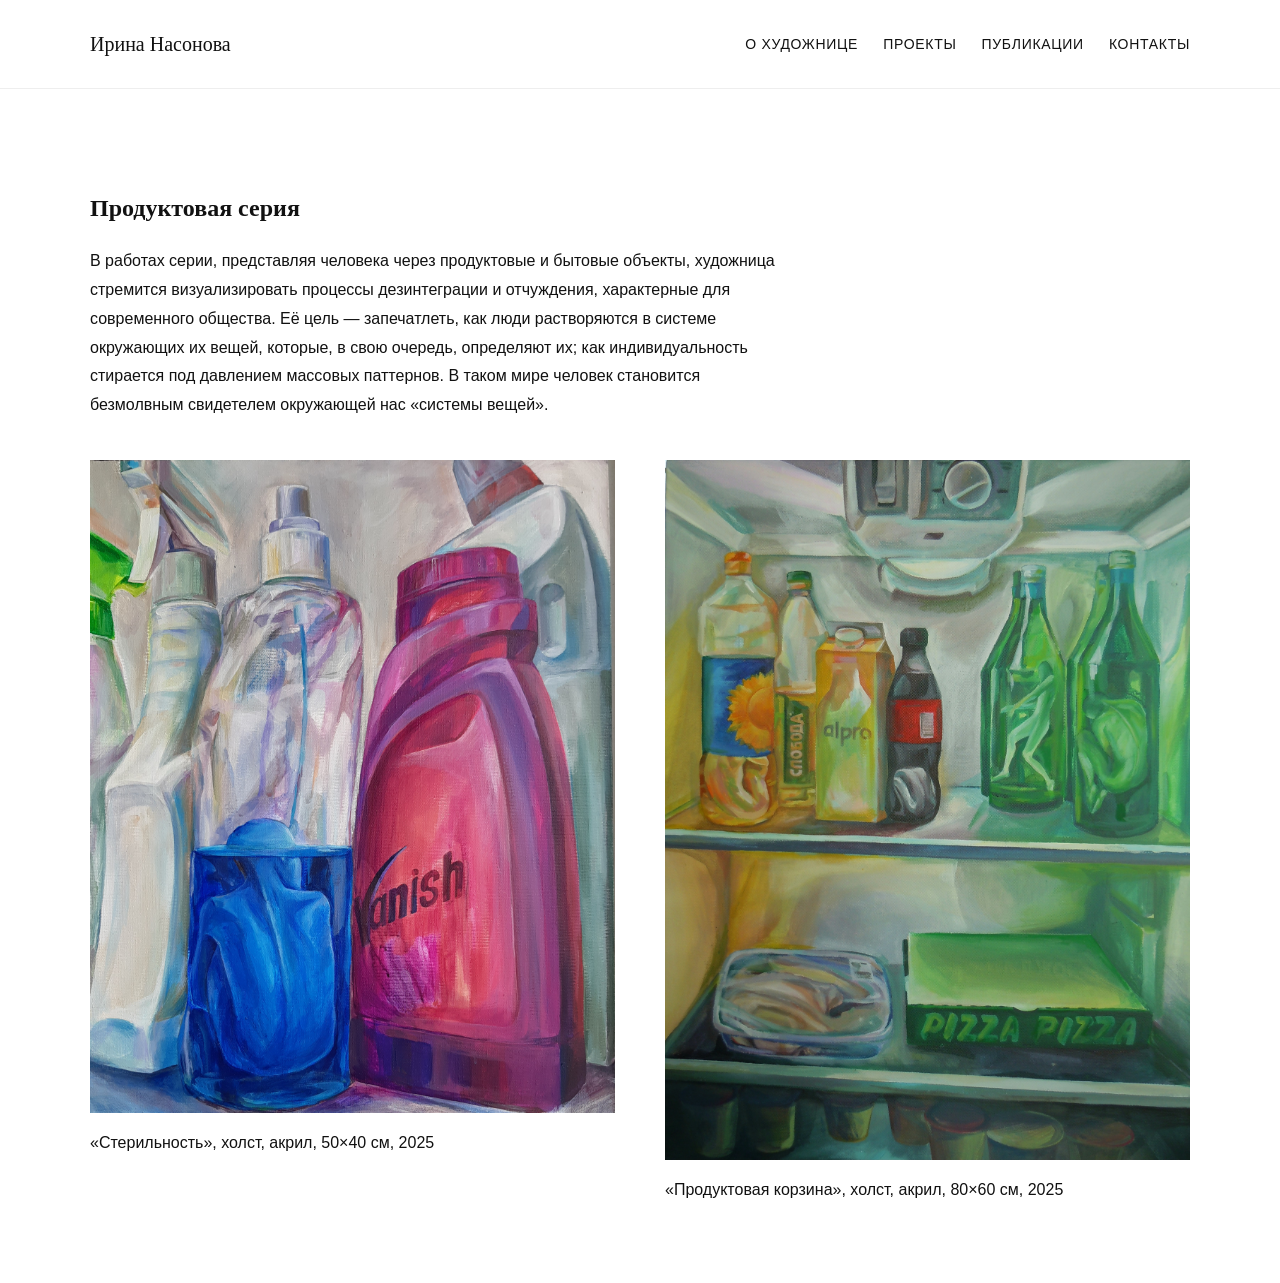
<file: produktovaya-seria.html>
<!doctype html>
<html>

<head>
<meta charset="utf-8">
<title>Продуктовая серия</title>
<link rel="stylesheet" href="style.css">
</head>

<body>

<header>
  <div class="container">
    <nav class="main-nav">

      <a href="index.html" class="logo">Ирина Насонова</a>

      <div class="nav-links">
        <a href="index.html#about">О художнице</a>
        <a href="index.html#projects">Проекты</a>
        <a href="index.html#publications">Публикации</a>
        <a href="index.html#contacts">Контакты</a>
      </div>

    </nav>
  </div>
</header>

<div class="container">

<section class="section">

<h1>Продуктовая серия</h1>

<p class="lead">
В работах серии, представляя человека через продуктовые и бытовые объекты, художница стремится визуализировать процессы дезинтеграции и отчуждения, характерные для современного общества. Её цель — запечатлеть, как люди растворяются в системе окружающих их вещей, которые, в свою очередь, определяют их; как индивидуальность стирается под давлением массовых паттернов. В таком мире человек становится безмолвным свидетелем окружающей нас «системы вещей».
</p>

<div class="gallery-grid">

<div class="artwork">
<img src="projects/produktovaya-seria/image 01.jpg">
<div class="caption">
«Стерильность», холст, акрил, 50×40 см, 2025
</div>
</div>

<div class="artwork">
<img src="projects/produktovaya-seria/image 02.JPG">
<div class="caption">
«Продуктовая корзина», холст, акрил, 80×60 см, 2025
</div>
</div>

</div>

</section>

</div>

</body>
</html>
</file>
<file: style.css>
body{margin:0;font-family:Georgia,serif;color:#111;background:#fff}
.container{max-width:1100px;margin:auto;padding:0 32px}
header{padding:28px 0;border-bottom:1px solid #eee;position:sticky;top:0;background:white}
z-index:1000;
nav a{margin-right:24px;color:#111;text-decoration:none}
.hero{padding:100px 0}
.hero h1{font-size:64px;font-weight:400;margin:0}
.lead{max-width:700px;line-height:1.8}
.section{padding:80px 0}
.projects{display:grid;gap:50px}
.project-card img{width:100%;display:block}
.project-card h3{font-weight:400}
.artwork{margin:70px auto;max-width:900px}
.artwork img{width:100%;display:block}
.caption{max-width:700px;margin-top:16px;line-height:1.7}
.small{color:#555}


body{font-family:Inter,sans-serif;line-height:1.6}
.hero h1,h1,h2,h3{font-family:"Cormorant Garamond",serif}
.hero h1{font-size:82px;letter-spacing:.04em}
.hero p{font-size:20px;color:#666}
.about-grid{display:grid;grid-template-columns:1.7fr .8fr;gap:60px;align-items:start}
.portrait{width:100%;max-width:320px;display:block;filter:grayscale(100%)}
.portrait-wrap{display:flex;justify-content:center}
.projects{grid-template-columns:repeat(auto-fit,minmax(280px,1fr));gap:40px}
.project-card a{text-decoration:none;color:#111}
.project-card img{width:100%;height:320px;object-fit:cover;display:block}
.project-card h3{font-family:"Cormorant Garamond",serif;font-size:34px;font-weight:400;margin:16px 0 0}
.project-card{transition:.35s ease}
.project-card:hover{transform:translateY(-4px)}
@media (max-width:800px){
.about-grid{grid-template-columns:1fr}
.hero h1{font-size:52px}
}
.main-nav{
    display:flex;
    justify-content:space-between;
    align-items:center;
}

.nav-links{
    display:flex;
    gap:25px;
}

.nav-links a{
    text-decoration:none;
    color:#111;
    font-size:14px;
    text-transform:uppercase;
    letter-spacing:0.05em;
}

.nav-links a:hover{
    opacity:0.5;
}

.logo{
    text-decoration:none;
    color:#111;
    font-family:"Cormorant Garamond",serif;
    font-size:20px;
}
.hero{
    padding:140px 0;
    text-align:center;

    background-image:url("photos_artist/hero.jpg");
    background-size:cover;
    background-position:center;
    background-repeat:no-repeat;

    position:relative;
}
.hero::before{
    content:"";
    position:absolute;
    inset:0;
    background:rgba(255,255,255,0.55);
}
hero h1,
.hero p{
    position:relative;
    z-index:1;
}
.gallery-grid{
    display:grid;
    grid-template-columns:repeat(2, 1fr);
    gap:60px;
    align-items:start;
}

.gallery-grid .artwork{
    margin:0;
}

.gallery-grid img{
    width:100%;
    display:block;
}
.contact-block{
    margin-top:20px;
    display:flex;
    flex-direction:column;
    gap:18px;
    max-width:500px;
}

.contact-item{
    display:flex;
    flex-direction:column;
    gap:4px;
}

.contact-item .label{
    font-size:13px;
    letter-spacing:0.08em;
    text-transform:uppercase;
    color:#888;
}

.contact-item a{
    font-size:18px;
    color:#111;
    text-decoration:none;
    border-bottom:1px solid transparent;
    width:max-content;
    transition:opacity .2s ease, border-color .2s ease;
}

.contact-item a:hover{
    opacity:0.6;
    border-bottom:1px solid #ddd;
}
.main-nav{
    display:flex;
    justify-content:space-between;
    align-items:center;
}

.nav-links{
    display:flex;
    gap:25px;
}

.nav-links a{
    text-decoration:none;
    color:#111;
}

.logo{
    text-decoration:none;
    color:#111;
}

.gallery-grid{
    display:grid;
    grid-template-columns:repeat(2,1fr);
    gap:50px;
    margin-top:40px;
}

.gallery-grid .artwork{
    margin:0;
}

max-width:800px{
    .gallery-grid{
        grid-template-columns:1fr;
    }
}
.work-text{
    margin-top:12px;
}

.work-text summary{
    cursor:pointer;
    color:#666;
    font-size:14px;
}

.work-text p{
    margin-top:12px;
    line-height:1.7;
}
</file>
